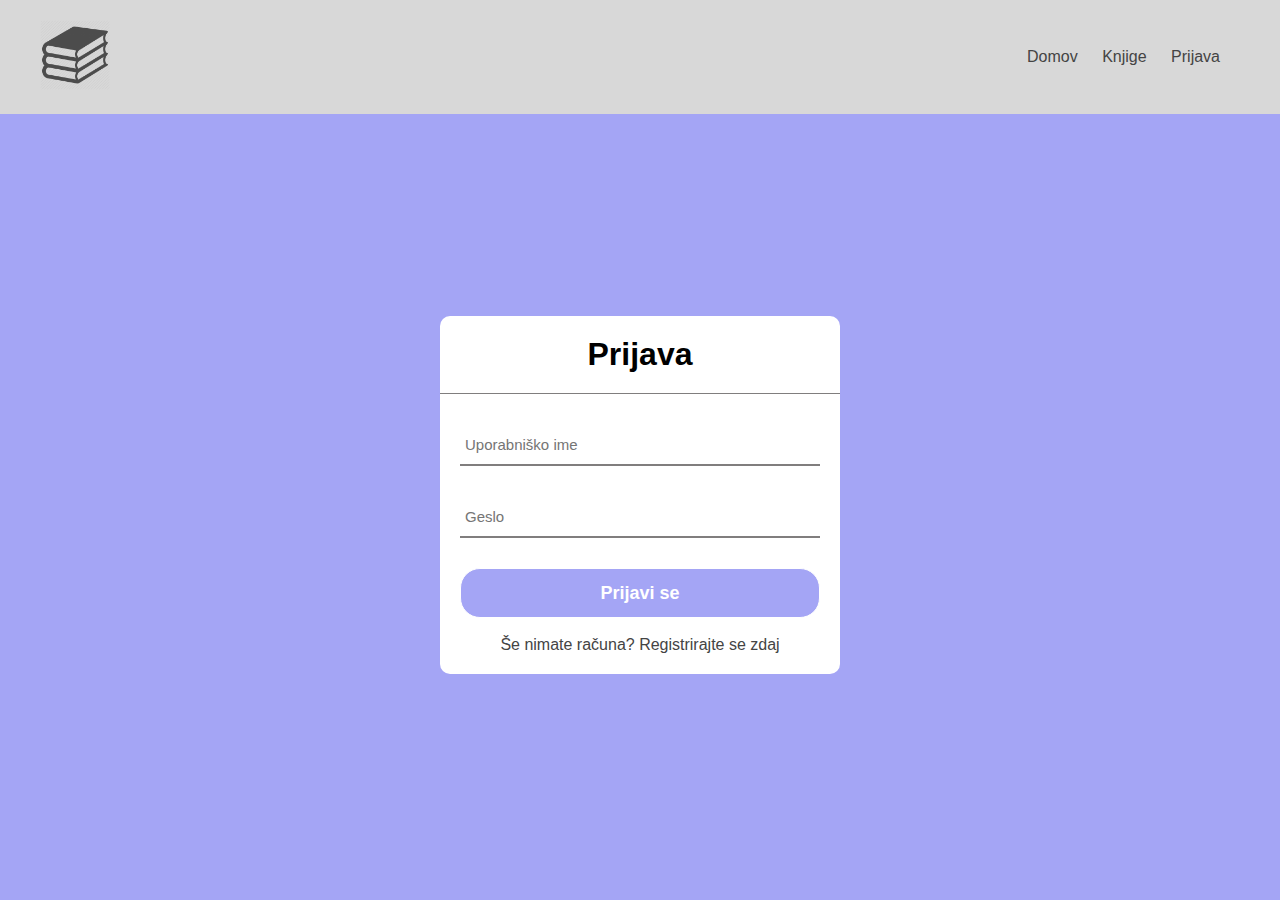
<file: e-knjigarna Elipsa/prijava.html>
<!DOCTYPE html>
<html lang="sl">
<head>
    <meta charset="UTF-8">
    <title>e-Knjigarna Elipsa</title>
    <link rel="stylesheet" href="style.css"> <!-- povezava s css datoteko -->
</head>
<body class="prijava">
<div class="zac">
   <div class="c">
    <div class="nav">
        <div class="logo">
            <a href="index.html">
                 <img src="logo.png" width="70px" alt="logo">
            </a>
        </div>
        <nav>
            <ul>
                <li><a href="index.html">Domov</a></li>
                <li><a href="knjige.html">Knjige</a></li>
                <li><a href="prijava.html">Prijava</a></li>
            </ul>
        </nav>
    </div>
   </div> 
</div>
<div class="center">
    <h1>Prijava</h1>
    <form method="post">
        <div class="ime">
            <input type="text" placeholder="Uporabniško ime">
        </div>
        <div class="ime">
            <input type="password" placeholder="Geslo">
        </div>
        <input type="submit" value="Prijavi se">
        <br /><br />
        <div class="registracija">
            <a href="registracija.html">Še nimate računa? Registrirajte se zdaj</a>
        </div>
    </form>
</div>

</body>
</html>
</file>
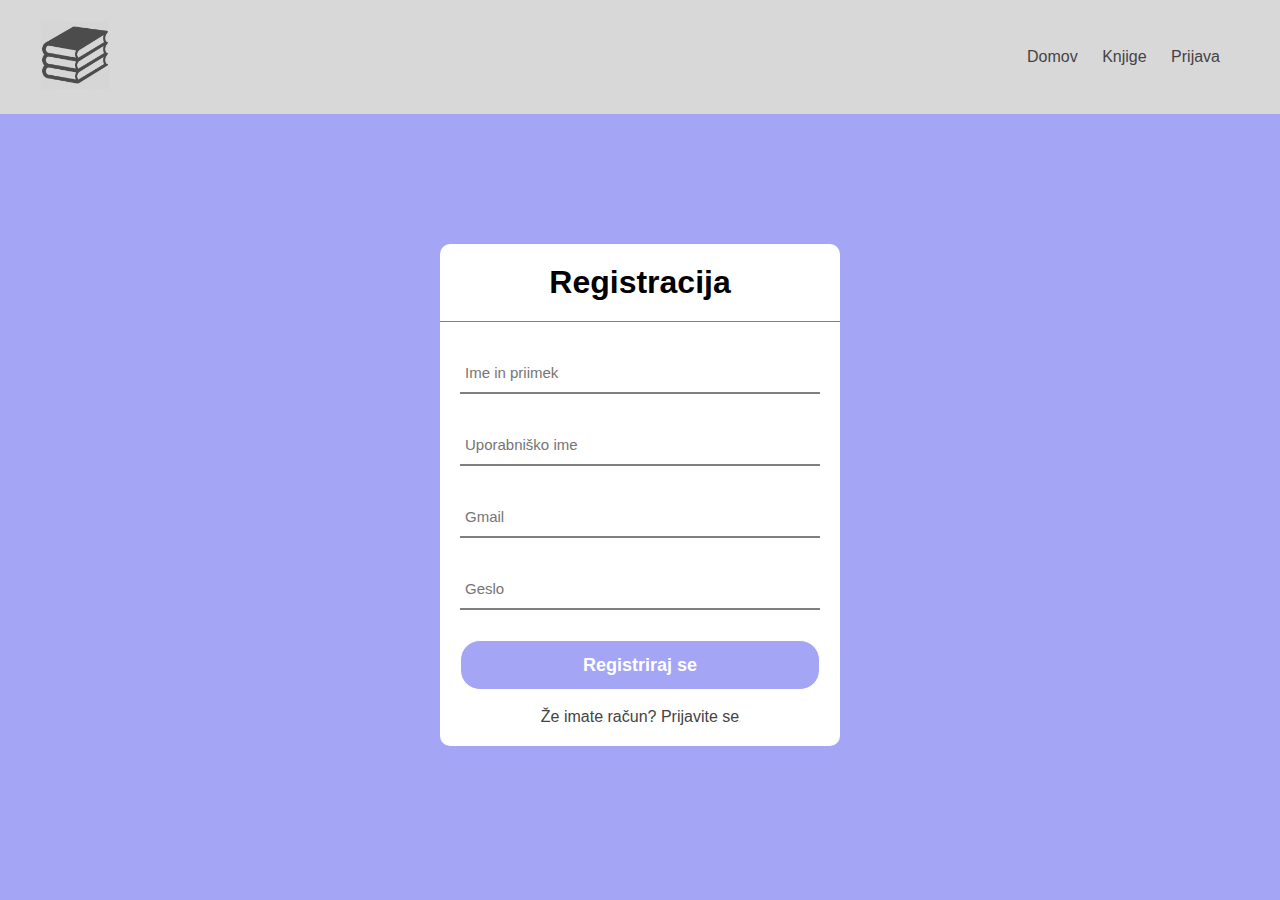
<file: e-knjigarna Elipsa/registracija.html>
<!DOCTYPE html>
<html lang="sl">
<head>
    <meta charset="UTF-8">
    <title>e-Knjigarna Elipsa</title>
    <link rel="stylesheet" href="style.css"> <!-- povezava s css datoteko -->
</head>
<body class="prijava">
<div class="zac">
   <div class="c">
    <div class="nav">
        <div class="logo">
            <a href="index.html">
                 <img src="logo.png" width="70px" alt="logo">
            </a>
        </div>
        <nav>
            <ul>
                <li><a href="index.html">Domov</a></li>
                <li><a href="knjige.html">Knjige</a></li>
                <li><a href="prijava.html">Prijava</a></li>
            </ul>
        </nav>
    </div>
   </div> 
</div>
<div class="center">
    <h1>Registracija</h1>
    <form method="post">
        <div class="ime">
            <input type="text" placeholder="Ime in priimek">
        </div>
        <div class="ime">
            <input type="text" placeholder="Uporabniško ime">
        </div>
        <div class="ime">
            <input type="text" placeholder="Gmail">
        </div>
        <div class="ime">
            <input type="password" placeholder="Geslo">
        </div>
        <input type="submit" value="Registriraj se">
        <br /><br />
        <div class="registracija">
            <a href="prijava.html">Že imate račun? Prijavite se</a>
        </div>
    </form>
</div>

</body>
</html>
</file>
<file: e-knjigarna Elipsa/style.css>
* { /* velja za vse html elemente */
    margin: 0;
    padding: 0;
    box-sizing: border-box;
    font-family: arial;
 }
 .nav { 
     display: flex;
     align-items: center;
     padding: 20px;
 }
 nav { 
     flex: 1;
     text-align: right;
 }
 nav ul { 
    display: inline-block;
    list-style-type: none;
}
nav ul li { 
    display: inline-block;
    margin-right: 20px; 
}
a { 
    text-decoration: none;
    color: #444;
}
p { 
    color: #444;
}
.zac { 
    background-color: #d8d8d8;
}
.c { 
    max-width: 1300px;
    margin: auto;
    padding-left: 20px;
    padding-right: 20px;
}
.domov { 
    display: flex;
    align-items: center;
    flex-wrap: wrap;
    justify-content: space-around;
}
.uvod { 
    flex-basis: 50%;
    min-width: 300px;
}
.uvod img { 
    max-width: 100%;
    margin-left: 100px;
}
.uvod h1 { 
    font-size: 52px;
    line-height: 60px;
    margin-bottom: 30px;
}
.najnovejše { 
    margin-top: 70px;
    margin-bottom: 70px;
    margin-left: 70px;
}
h2 { 
    font-weight: normal;
    font-size: xx-large;
}
.noveknjige { 
    flex-basis: 20%;
    min-width: 250px;
    margin-bottom: 30px;
}
.najbolj { 
    margin-top: 70px;
    margin-bottom: 70px;
    margin-left: 70px;
}
.najboljše { 
    flex-basis: 20%;
    min-width: 250px;
    margin-bottom: 30px;
}
.knjige { 
    margin-left: 100px;
}
.fantazijskiromani { 
    flex-basis: 20%;
    min-width: 250px;
    margin-bottom: 30px;
}
.kriminalke { 
    flex-basis: 20%;
    min-width: 250px;
    margin-bottom: 30px;
}
.ljubezenskiromani { 
    flex-basis: 20%;
    min-width: 250px;
    margin-bottom: 30px;
}
.btn { 
    margin: 0 auto 80px;
}
.btn span { 
    display: inline-block;
    border: 1px solid #000000;
    margin-left: 10px;
    width: 40px;
    height: 40px;
    text-align: center;
    line-height: 40px;
    cursor: pointer;
    transition: 0.4s;
}
.btn span:hover {
    background: rgb(164, 165, 245);
}
.moderniromani { 
    flex-basis: 20%;
    min-width: 250px;
    margin-bottom: 30px;
}
.naravoslovneknjige { 
    flex-basis: 20%;
    min-width: 250px;
    margin-bottom: 30px;
}
.potopisi { 
    flex-basis: 20%;
    min-width: 250px;
    margin-bottom: 30px;
}
.zgodovinskiromani { 
    flex-basis: 20%;
    min-width: 250px;
    margin-bottom: 30px;
}
.prijava { 
    background-color: rgb(164, 165, 245);
}
.center { 
    position: absolute;
    top: 55%;
    left: 50%;
    transform: translate(-50%, -50%);
    width: 400px;
    background: white;
    border-radius: 10px;
}
.center h1 { 
    text-align: center;
    padding-top: 20px;
    padding-bottom: 20px;
    border-bottom: 1px solid #807e7e;
}
.center form { 
    padding-bottom: 20px;
    padding-left: 20px;
    padding-right: 20px;
    box-sizing: border-box;
}
form .ime { 
    position: relative;
    border-bottom: 2px solid #807e7e;
    margin-top: 30px;
    margin-bottom: 30px;
}
.ime input { 
    width: 100%;
    padding: 0 5px;
    height: 40px;
    font-size: 15px;
    border: none;
    background: none;
    outline: none;
}
.ime label { 
    position: absolute;
    top: 50%;
    left: 5px;
    color: #807e7e;
    transform: translateY(-50%);
    font-size: 15px;
    pointer-events: none;
}
input[type="submit"]{ 
    width: 100%;
    height: 50px;
    border: 1px solid;
    background: rgb(164, 165, 245);
    border-radius: 20px;
    font-size: 18px;
    color: white;
    font-weight: 600;
    cursor: pointer;
    outline: none;
}
.registracija {
    text-align: center;
}
footer {
    position: relative;
    bottom: 0px;
    padding-left: 30px;
    width: 100%;
    background-color: #d8d8d8;
    color: #444;
}
.f {
    display: flex;
}
.f .spodaj {
    flex-basis: 50%;
    padding: 10px 20px;
}
.spodaj h4 {
    font-size: 15px;
    font-weight: 600;
    text-transform: uppercase;
}
.spodaj .info {
    margin: 20px 0 0 0;
}
h4 {
    color: black;
}
</file>
